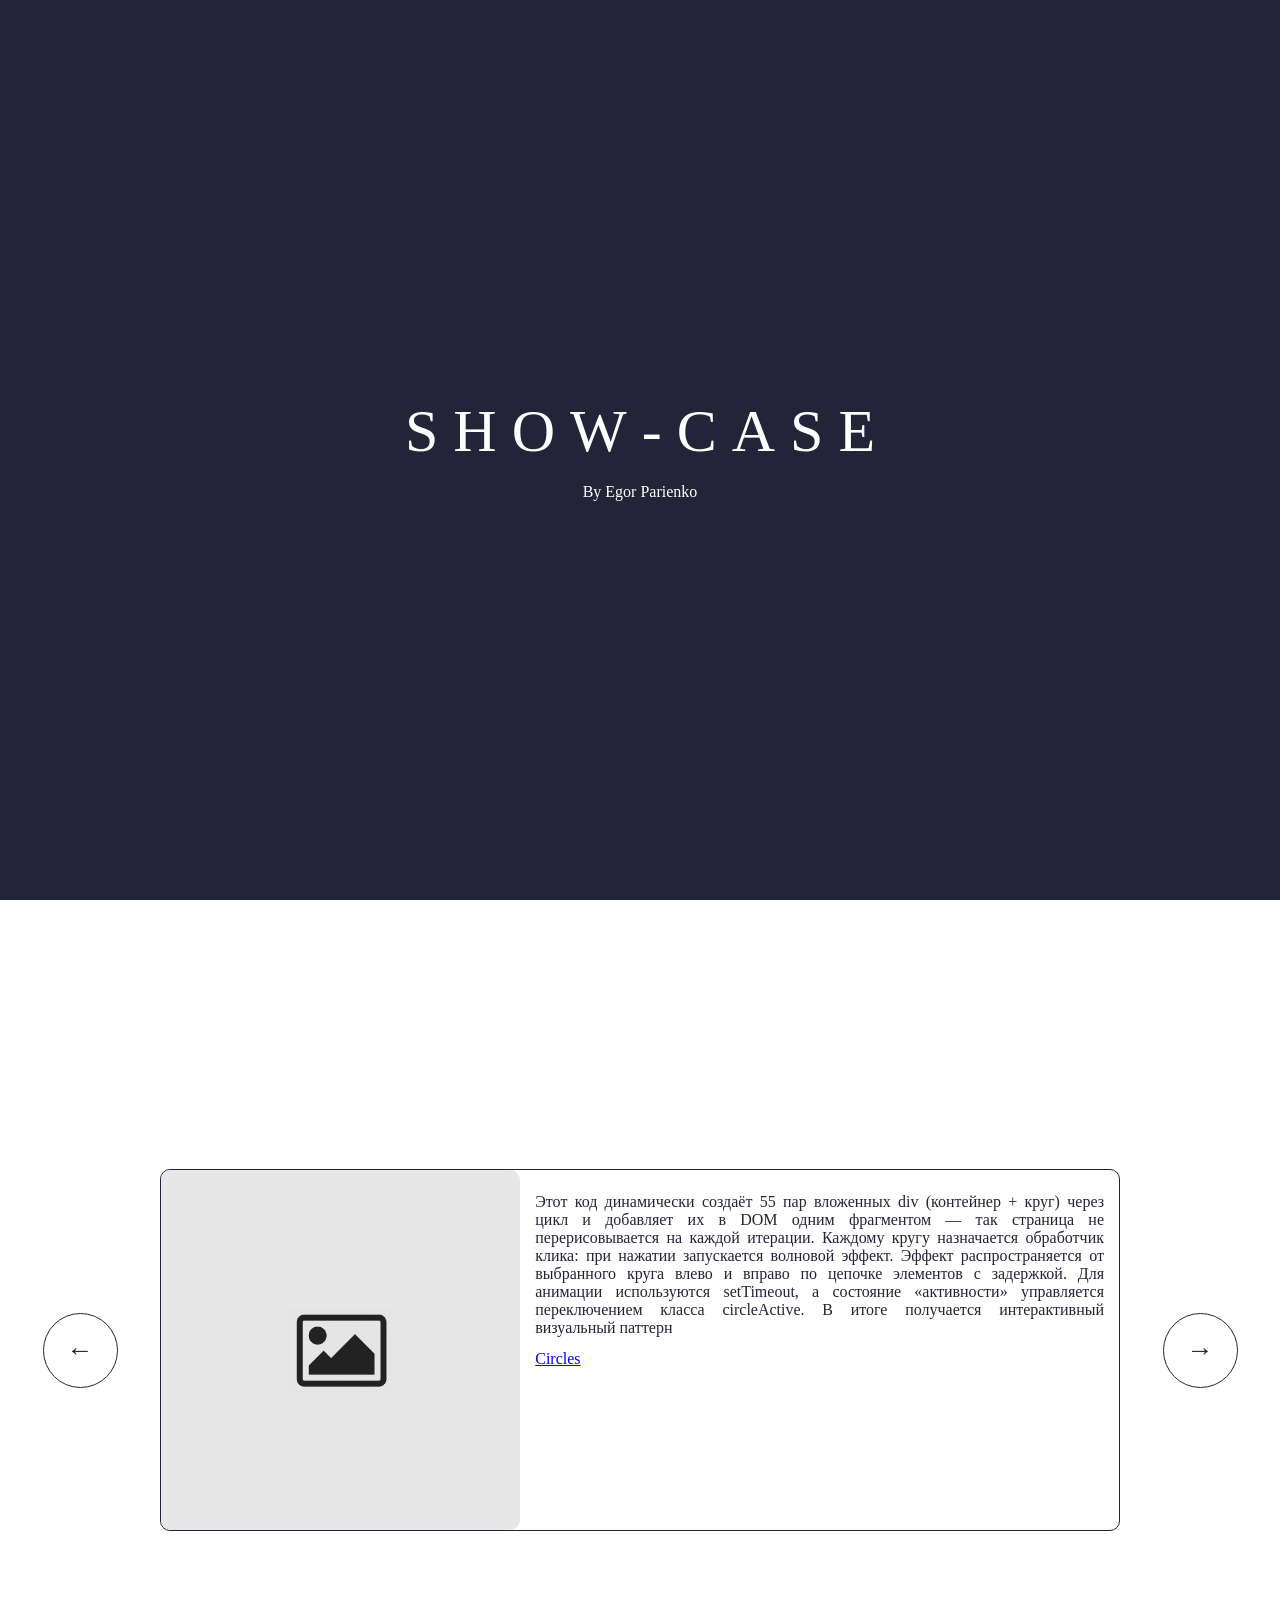
<file: showCaseAPI/public/index.html>
<!DOCTYPE html>
<html lang="en">
<head>
    <meta charset="UTF-8">
    <meta name="viewport" content="width=device-width, initial-scale=1.0">
    <link rel="stylesheet" href="style/main.css">
    <title>show-case</title>
</head>
<body>
    <header></header>
    <main id="main">
        <article id="welcomeBanner" class="welocmeArticle">
            <section class="contentWidth contentPosition secForResume">
                <div class="resumeText">
                    <span class="inResumeText none">s</span>
                    <span class="inResumeText none">h</span>
                    <span class="inResumeText none">o</span>
                    <span class="inResumeText none">w</span>
                    <span class="inResumeText none">-</span>
                    <span class="inResumeText none">c</span>
                    <span class="inResumeText none">a</span>
                    <span class="inResumeText none">s</span>
                    <span class="inResumeText none">e</span>
                </div>
                <div class="author">By Egor Parienko</div>
            </section>
        </article>
        <article id="caseArticle" class="caseArticle">
            <section class="forButton forButtonLeft">
                <button id="left" class="sliderButton">←</button>
            </section>
            <section class="cases" id="forCases">
                <section class="case" id="case1" data-number="0">
                    <img class="imgCase" src="images/no_image.png">
                    <div class="inCase">
                        <p class="caseDesc">Этот код динамически создаёт 55 пар вложенных div (контейнер + круг) через цикл и добавляет их в DOM одним фрагментом — так страница не перерисовывается на каждой итерации.
                        Каждому кругу назначается обработчик клика: при нажатии запускается волновой эффект.
                        Эффект распространяется от выбранного круга влево и вправо по цепочке элементов с задержкой.
                        Для анимации используются setTimeout, а состояние «активности» управляется переключением класса circleActive.
                        В итоге получается интерактивный визуальный паттерн</p>
                        <a class="caseLink" href="pages/circles.html">Circles</a>
                    </div>
                </section>
                <section class="case disabled fade" id="case2" data-number="1">
                    <img class="imgCase" src="images/no_image.png">
                    <div class="inCase">
                        <p class="caseDesc">Реализация интерфейса управления задачами: загружаются задачи с сервера через
                        fetch и отображаются двух блоках («Ожидает обработки» и «Обрабатывается»). Есть возможность 
                        добавлять новую задачу через форму с отправкой на сервер и присвоением ID, перемещать задачу 
                        между статусами по клику с обновлением на бэкенде и визуально анимировать переходы, а также 
                        удалять завершённые задачи — с запросом к API и плавным исчезновением элемента из DOM.</p>
                        <a class="caseLink" href="pages/drag.html">Fetch</a>
                    </div>
                </section>
            </section>
            <section class="forButton forButtonRight">
                <button id="right" class="sliderButton">→</button>
            </section>
        </article>
    </main>
    <footer></footer>
    <script src="JS/main.js"></script>
</body>
</html>
</file>
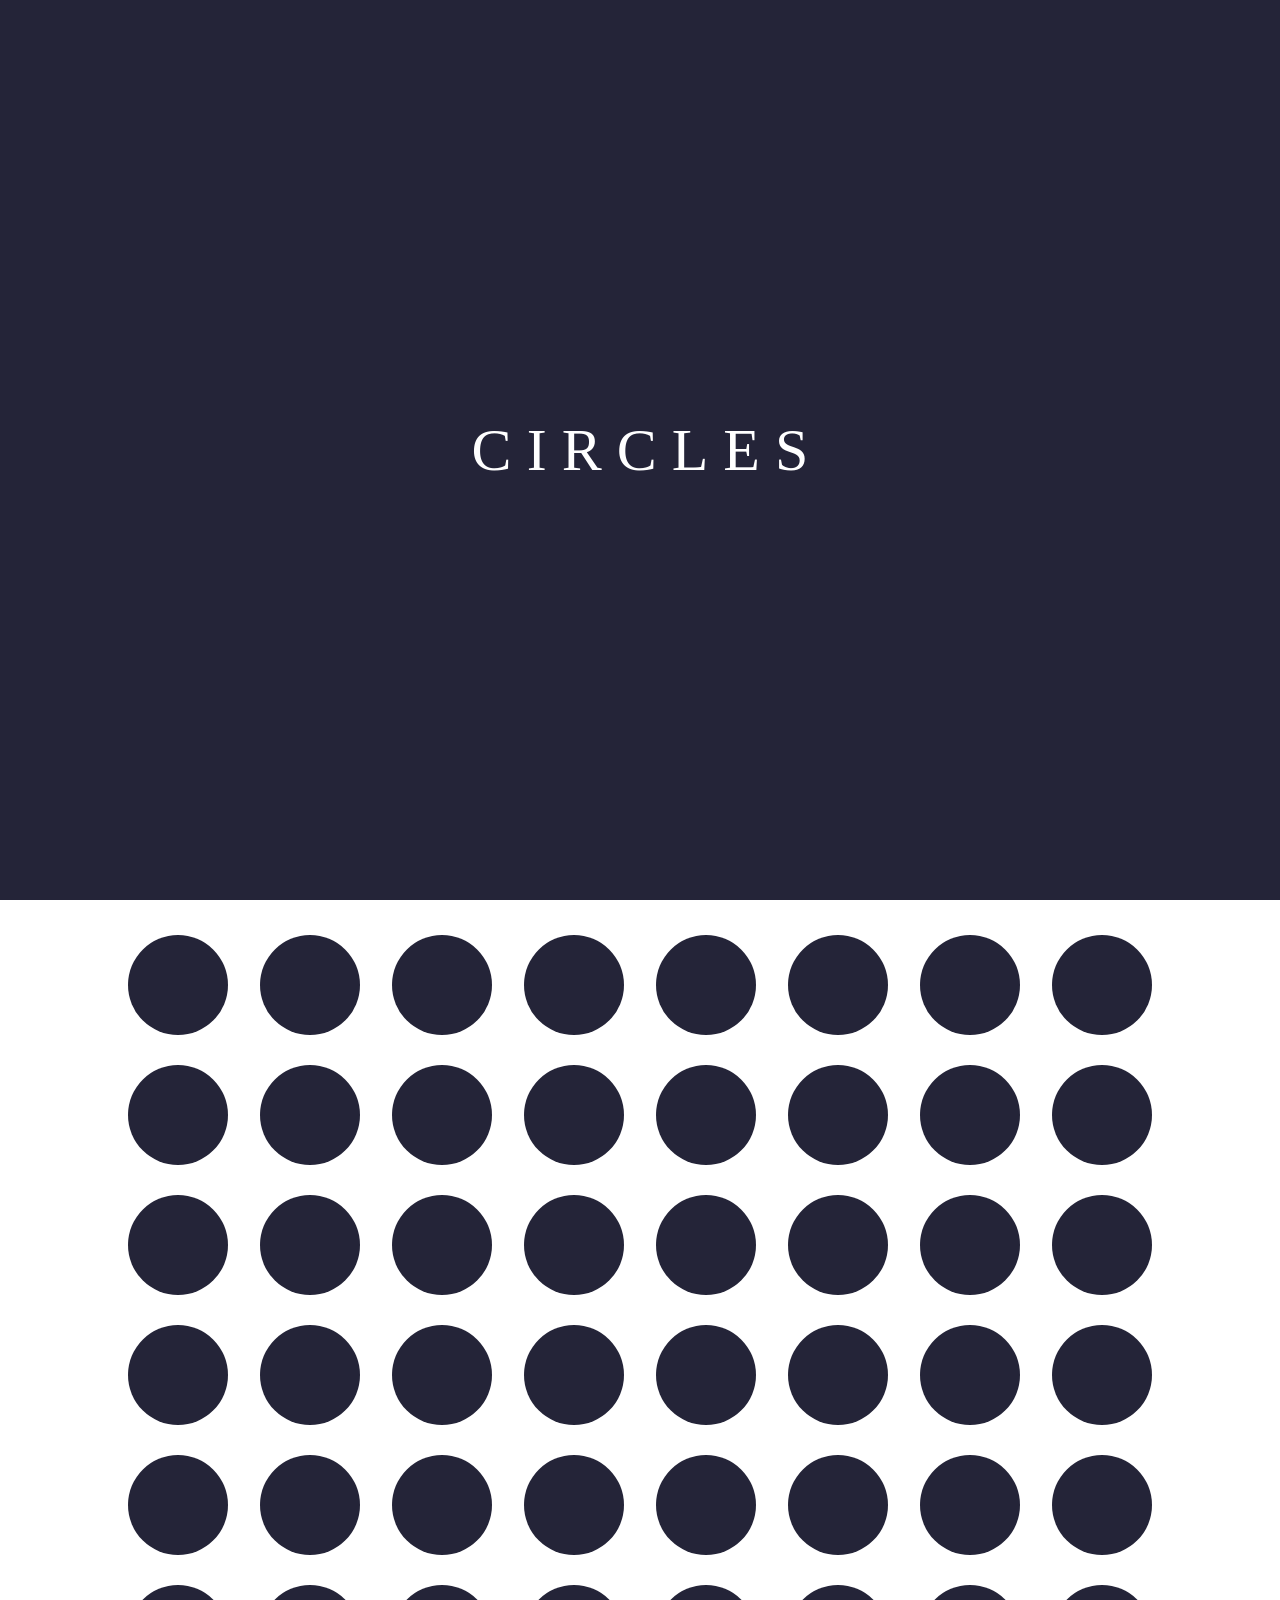
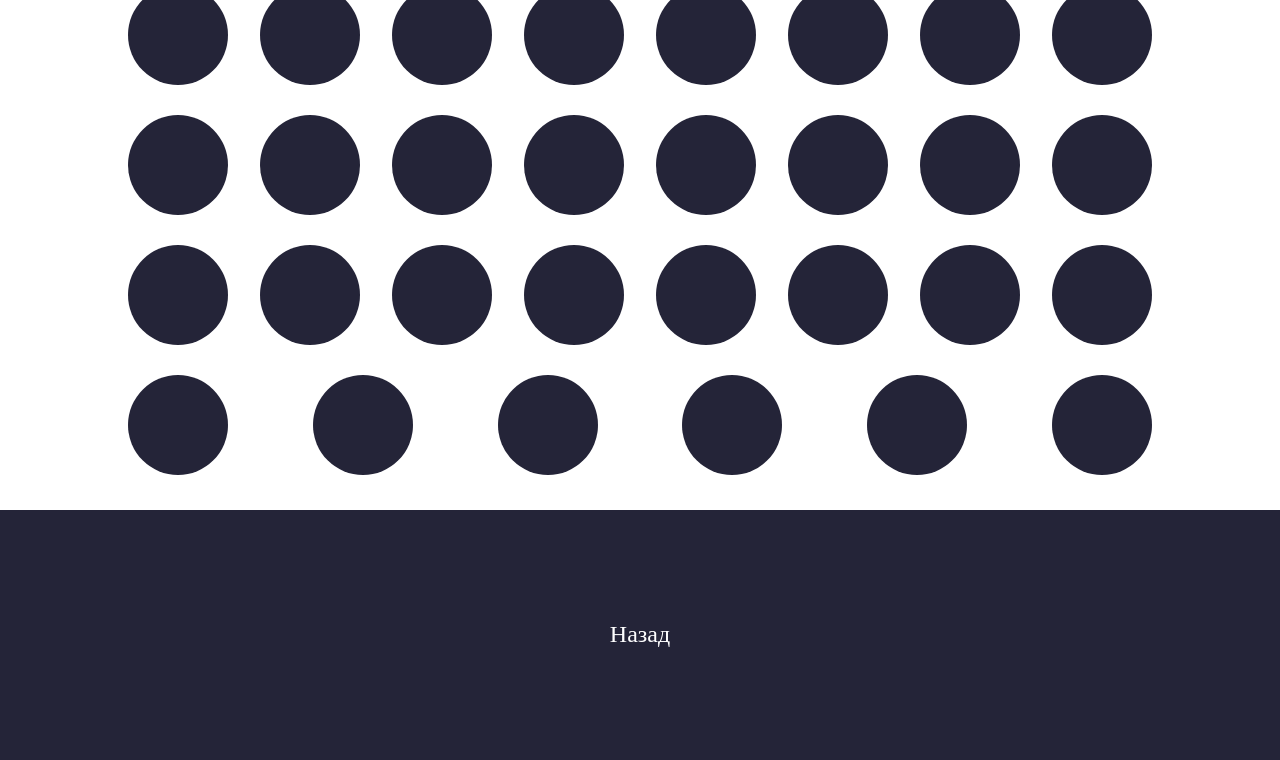
<file: showCaseAPI/public/pages/circles.html>
<!DOCTYPE html>
<html lang="en">
<head>
    <meta charset="UTF-8">
    <meta name="viewport" content="width=device-width, initial-scale=1.0">
    <link rel="stylesheet" href="../style/main.css">
    <link rel="stylesheet" href="../style/circles.css">
    <title>circles</title>
</head>
<body class="table">
    <article id="welcomeBanner" class="welocmeArticle">
        <section class="contentWidth contentPosition secForResume">
            <div class="resumeText">
                <span class="inResumeText none">c</span>
                <span class="inResumeText none">i</span>
                <span class="inResumeText none">r</span>
                <span class="inResumeText none">c</span>
                <span class="inResumeText none">l</span>
                <span class="inResumeText none">e</span>
                <span class="inResumeText none">s</span>
            </div>
        </section>
    </article>
    <article class="forCircles circleArticle">
        <section class="circles">
        </section>
    </article>
    <article class="backArticle">
        <section class="forBackText">
            <a href="../index.html" class="backText">Назад</a>
        </section>
    </article>
    <script src="../JS/main.js"></script>
    <script src="../JS/circles.js"></script>
</body>
</html>
</file>
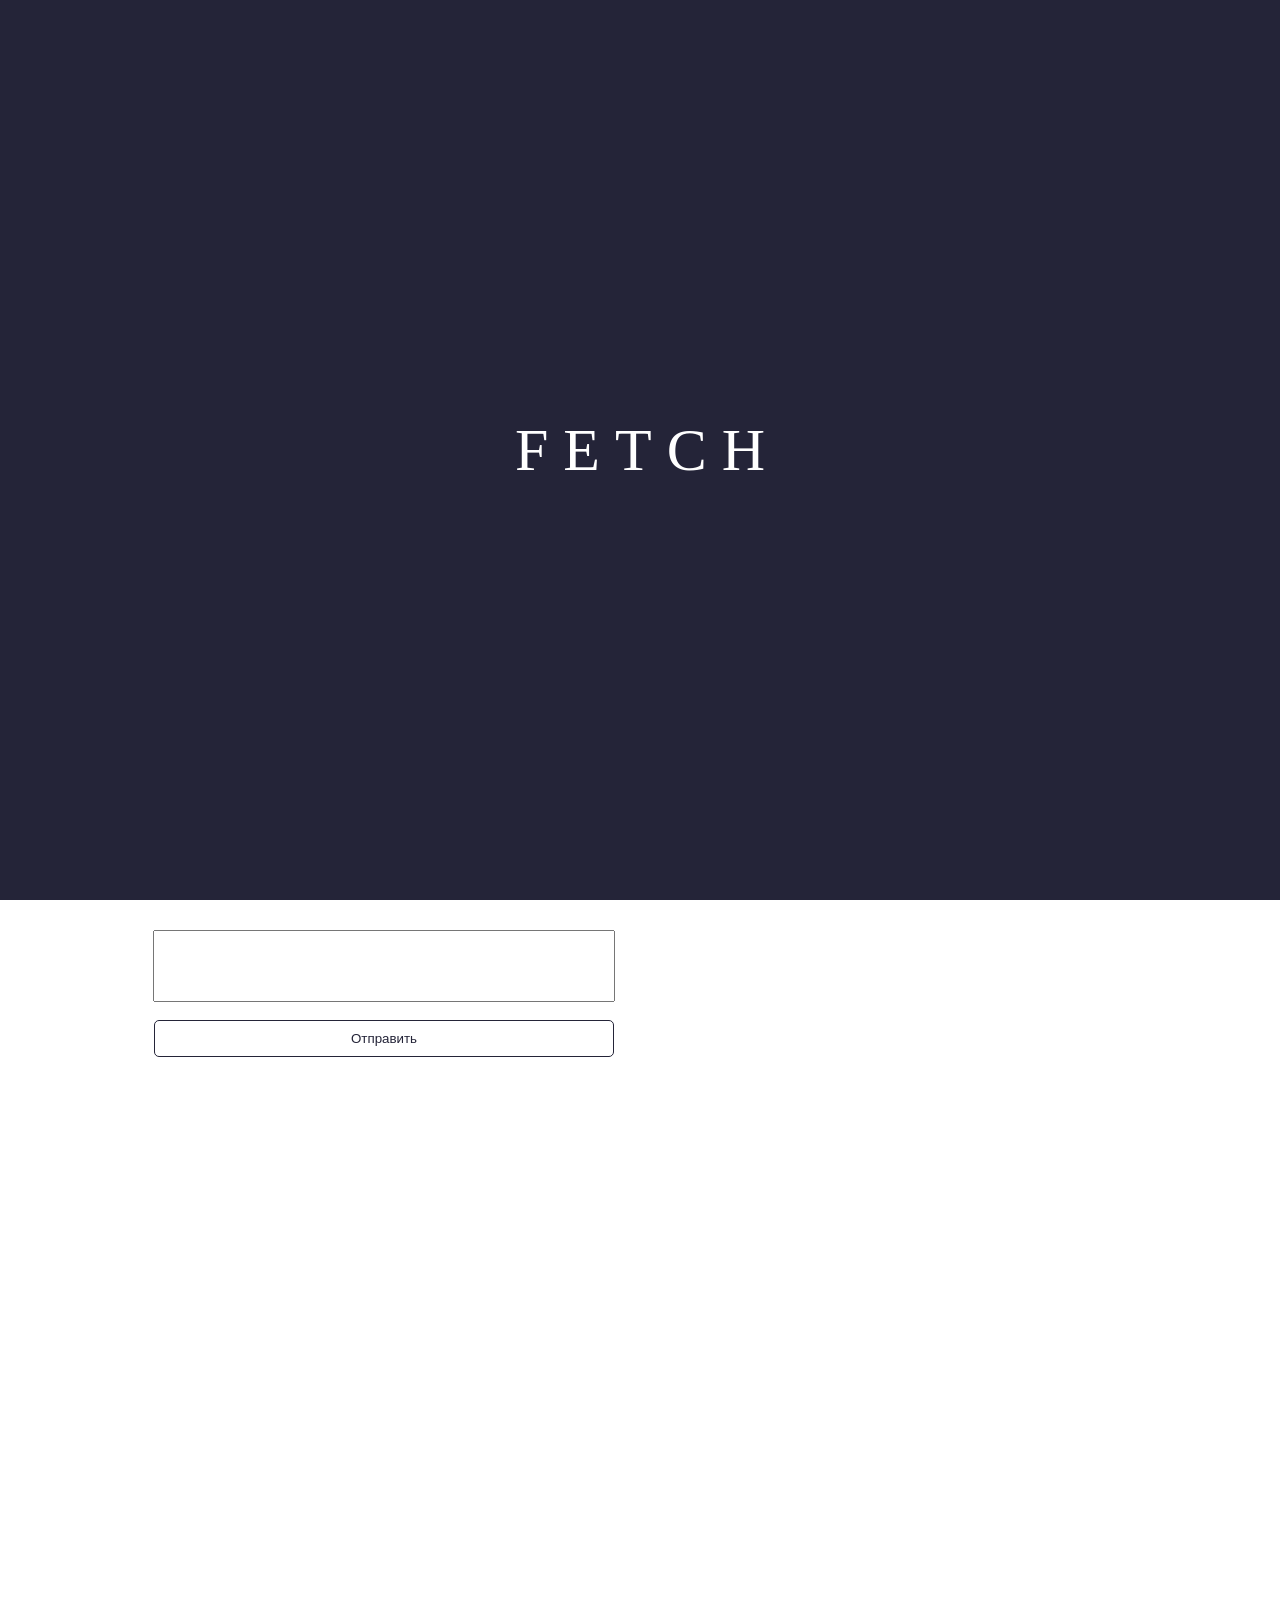
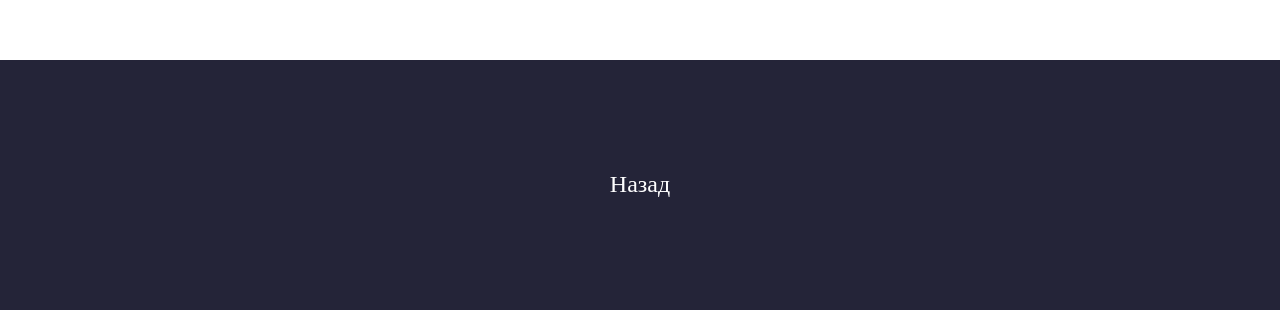
<file: showCaseAPI/public/pages/drag.html>
<!DOCTYPE html>
<html lang="en">
<head>
    <meta charset="UTF-8">
    <meta name="viewport" content="width=device-width, initial-scale=1.0">
    <link rel="stylesheet" href="../style/main.css">
    <link rel="stylesheet" href="../style/drag.css">
    <title>fetch</title>
</head>
<body class="table">
    <article id="welcomeBanner" class="welocmeArticle">
        <section class="contentWidth contentPosition secForResume">
            <div class="resumeText">
                <span class="inResumeText none">f</span>
                <span class="inResumeText none">e</span>
                <span class="inResumeText none">t</span>
                <span class="inResumeText none">c</span>
                <span class="inResumeText none">h</span>
            </div>
        </section>
    </article>
    <article class="dndArticle">
        <section class="forDnd">
            <section class="forFormDnd inForDnd">
                <form class="formDnd" action="#">
                    <textarea class="inFormDnd" maxlength="250"></textarea>
                    <button class="sendTask">Отправить</button>
                </form>
            </section>
            <section class="forNewTask inForDnd">
            </section>
            <section class="forTaskInProgress inForDnd">
            </section>
        </section>
    </article>
    <article class="backArticle">
        <section class="forBackText">
            <a href="../index.html" class="backText">Назад</a>
        </section>
    </article>
    <script src="../JS/main.js"></script>
    <script src="../JS/DnD.js"></script>
</body>
</html>
</file>
<file: showCaseAPI/public/style/main.css>
*{
    margin: 0;
    padding: 0;
}

button{
    padding: 5px 5px;
    min-width: 50px;
}

.welocmeArticle{
    display: grid;
    grid-template-columns: auto;
    grid-template-rows: auto;
    height: 100vh;
    background-color: rgb(36, 36, 56);
    color: rgb(255, 255, 255);   
}

.secForResume{
    align-self: center;
    justify-self: center;
    display: flex;
    flex-direction: column;
    align-items: center;
    justify-content: space-evenly;
    cursor:default;
}

.resumeText{
    padding: 5px 15px;
    border: 2px solid rgba(255, 255, 255, 0);
    text-align: center;
    text-transform: capitalize;
    font-weight: normal;
    font-size: 45pt;
    transition: 0.3s;
}

.resumeText:hover{
    cursor: pointer;
    border: 2px solid white;
    
}

.inResumeText{
    font-family: 'Times New Roman', Times, serif;
    transition: 0.2s;
}

.author{
    margin: 10px 0;
}

.caseArticle{
    height: 100vh;
    display: grid;
    grid-template-columns: 1fr 6fr 1fr;
    grid-template-rows: auto;
}

.cases{
    height: 90%;
    align-self: center;
    justify-self: center;
    display: flex;
    flex-direction: row;
    justify-content: center;
    align-items: center;
}

.imgCase{
    width: 100%;
    border-radius: 10px;
}

.case{
    display: grid;
    grid-template-columns: 3fr 5fr;
    grid-template-rows: auto;
    height: auto;
    width: 100%;
    opacity: 1;
    border: 1px solid rgb(36, 36, 56);
    border-radius: 10px;
    transition: 0.15s;
}

.inCase{
    display: grid;
    grid-template-columns: auto;
    grid-template-rows: 1fr 1fr;
    padding: 10px 15px;
    text-align: justify;
    color: rgb(36, 36, 56);
}

.caseDesc{
    align-self: center;
    justify-self: flex-start;
    overflow: hidden;
    max-height: 150px;
}

.caseLink{
    align-self: flex-start;
    justify-self: flex-start;
}

.forButton{
    display: grid;
    grid-template-columns: auto;
    grid-template-rows: auto;
}

.sliderButton{
    align-self: center;
    justify-self: center;
    height: 75px;
    width: 75px;
    background-color: rgb(255, 255, 255);
    color: rgb(36, 36, 56);
    border: 1px solid rgb(36, 36, 56);
    border-radius: 50%;
    font-size: 20pt;
    transition: 0.1s
}

.sliderButton:hover{
    background-color: rgb(36, 36, 56);
    color: rgb(255, 255, 255);
    border: 0px;
    cursor: pointer;
}

.sliderButton:active{
    height: 65px;
    width: 65px;
}

.disabled{
    display: none;
}

.none{
    opacity: 0;
    transition: 0.3s;
}

.fade{
    width: 0;
    opacity: 0;
}

.backArticle{
    background-color: rgb(36, 36, 56);
    display: grid;
    min-height: 250px;
}

.forBackText{
    width: 80vw;
    height: 100%;
    display: flex;
    align-items: center;
    justify-content: center;
    align-self: center;
    justify-self: center;
}

.backText{
    color: rgb(255, 255, 255);
    text-decoration: none;
    font-family: 'Times New Roman', Times, serif;
    font-size: 18pt;
    transition: 0.2s;
    border-bottom: 2px solid rgba(255, 255, 255, 0);
}

.backText:hover{
    border-bottom: 2px solid rgb(255, 255, 255, 1);
    transition: 0.2s;
}
</file>
<file: showCaseAPI/public/style/circles.css>
.forCircles{
    margin: 35px auto;
    display: flex;
    height: fit-content;
    justify-content: center;
    align-items: center;
}

.circles{
    display: flex;
    flex-direction: row;
    justify-content: space-between;
    align-items: center;
    flex-wrap: wrap;
    gap: 30px;
    width: 80vw;
}

.forCircle{
    height: 100px;
    width: 100px;
}

.circle{
    background-color: rgb(36, 36, 56);
    border: 0px solid;
    border-radius: 50%;
    height: 100px;
    width: 100px;
    transition: 0.5s;
}

.circleActive{
    height: 90px;
    width: 90px;
    background-color: rgb(255, 255, 255);
    border: 1px solid rgb(36, 36, 56);
}

.circle:hover{
    cursor: pointer;
}
</file>
<file: showCaseAPI/public/style/drag.css>
.dndArticle{
    width: 100%;
    margin: 30px 0;
}

.forDnd{
    display: grid;
    grid-template-rows: 170px auto;
    grid-template-columns: 50% 50%;
    grid-template-areas: 
    "a b"
    "c b";
    width: 80vw;
    min-height: 700px;
    margin: 0 auto;
}

.formDnd{
    height: 100%;
    display: grid;
    grid-template-columns: 1fr;
    grid-template-rows: 1fr 1fr;
}

.inFormDnd{
    display: flex;
    flex-direction: column;
    width: 100%;
    height: 70px;
    align-self: center;
    justify-self: center;
    resize: none;

}

.sendTask{
    width: 100%;
    border: 1px solid rgb(36, 36, 56);
    border-radius: 5px;
    color: rgb(36, 36, 56);
    background-color: white;
    transition: 0.1s;
    padding: 10px 0;
    font-size: 10pt;
    align-self: center;
    justify-self: center;
}

.sendTask:hover{
    cursor: pointer;
    background-color: rgb(36, 36, 56);
    border: 1px solid white;
    color: white;
    transition: 0.1s;
}

.sendTask:active{
    width: 88%;
    font-size: 8pt;
}

.inForDnd{
    width: 90%;
    justify-self: center;
    align-self: flex-start;
}

.forFormDnd{
    grid-area: a;
}

.forNewTask{
    grid-area: c;
    display: flex;
    flex-direction: column;
    justify-content: flex-start;
    align-items: center;
}

.newTask{
    display: grid;
    grid-template-columns: 1fr;
    grid-template-rows: auto 25px;
    width: 95%;
    min-height: 80px;
    max-height: fit-content;
    border: 1px solid rgb(31, 31, 107);
    border-radius: 5px;
    padding: 5px;
    margin: 10px 0;
    transition: 0.2s; 

}

.newTask:hover{
    cursor: pointer;
}

.newTaskText{
    width: 100%;
    height: fit-content;
    overflow: hidden;
}

.newTaskTech{
    border-top: 1px solid rgb(31, 31, 107);
    display:flex;
    justify-content: space-between;
    align-items: center;
    color: rgb(31, 31, 107);
}

.forTaskInProgress{
    grid-area: b;
    display: flex;
    flex-direction: column;
    justify-content: flex-start;
    align-items: center;
}

.disabled{
    display: none;
}

.adding{
    min-height: 0px;
    opacity: 0;
    transition: 0.2;
    border: none;
    padding: 0;
    margin: 0;
}
</file>
